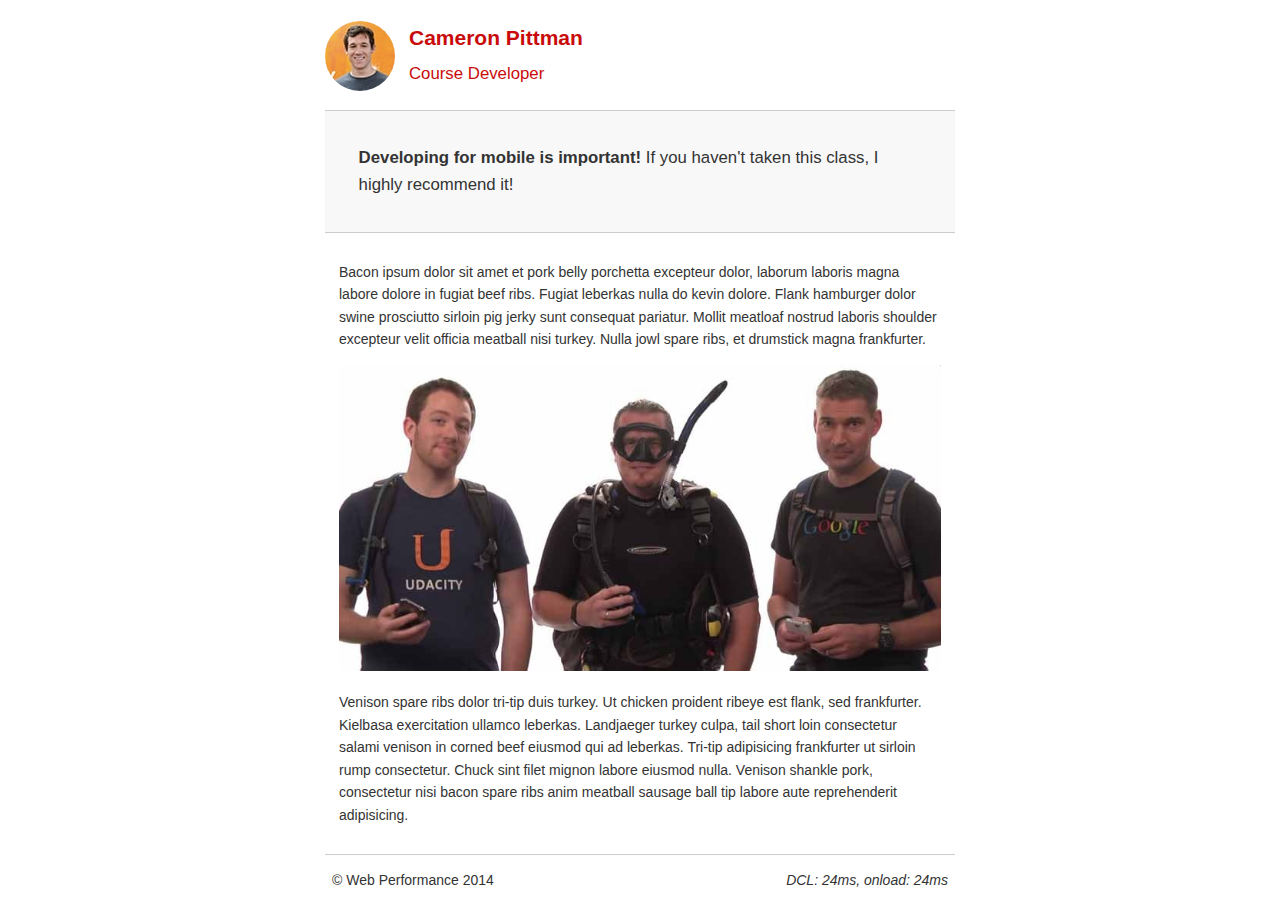
<file: project-mobile.html>
<!DOCTYPE html>
<html lang="en">
  <head>
    <meta charset="utf-8">
    <meta name="viewport" content="width=device-width, initial-scale=1">
    <meta name="description" content=" FILL ME IN ">
    <meta name="author" content=" FILL ME IN ">
    <title>Cameron Pitman: Portfolio</title>

    <!-- Hmm, what is the impact of web fonts on speed? Measure it... -->
    <!-- <link href="//fonts.googleapis.com/css?family=Open+Sans:400,700" rel="stylesheet"> -->

    

    <script>
      (function(w,g){w['GoogleAnalyticsObject']=g;
      w[g]=w[g]||function(){(w[g].q=w[g].q||[]).push(arguments)};w[g].l=1*new Date();})(window,'ga');

      // Optional TODO: replace with your Google Analytics profile ID.
      ga('create', 'UA-XXXX-Y');
      ga('send', 'pageview');
    </script>
    <!--<script src="http://www.google-analytics.com/analytics.js"></script>-->
    <script async src="js/perfmatters.js"></script>
  </head>

  <body>
    <header>
      <a href="/"><img src="img/profilepic.jpg"></a>
      <p>Cameron Pittman<br><span>Course Developer</span></p>
    </header>

    <div class="container">
      <div class="hero">
        <strong>Developing for mobile is important!</strong> If you haven't taken this class, I highly recommend it!
      </div>

      <div class="content">

        <p>Bacon ipsum dolor sit amet et pork belly porchetta excepteur dolor, laborum laboris magna labore dolore in fugiat beef ribs. Fugiat leberkas nulla do kevin dolore. Flank hamburger dolor swine prosciutto sirloin pig jerky sunt consequat pariatur. Mollit meatloaf nostrud laboris shoulder excepteur velit officia meatball nisi turkey. Nulla jowl spare ribs, et drumstick magna frankfurter.</p>

        <img src="img/mobilewebdev.jpg">

        <p>Venison spare ribs dolor tri-tip duis turkey. Ut chicken proident ribeye est flank, sed frankfurter. Kielbasa exercitation ullamco leberkas. Landjaeger turkey culpa, tail short loin consectetur salami venison in corned beef eiusmod qui ad leberkas. Tri-tip adipisicing frankfurter ut sirloin rump consectetur. Chuck sint filet mignon labore eiusmod nulla. Venison shankle pork, consectetur nisi bacon spare ribs anim meatball sausage ball tip labore aute reprehenderit adipisicing.</p>

    </div>

    <footer>
      <p>&copy; Web Performance 2014 <span id="crp-stats"></span></p>
    </footer>
  </body>
</html>
<link href="css/style.css" rel="stylesheet">
<link href="css/print.css" rel="stylesheet">
</file>
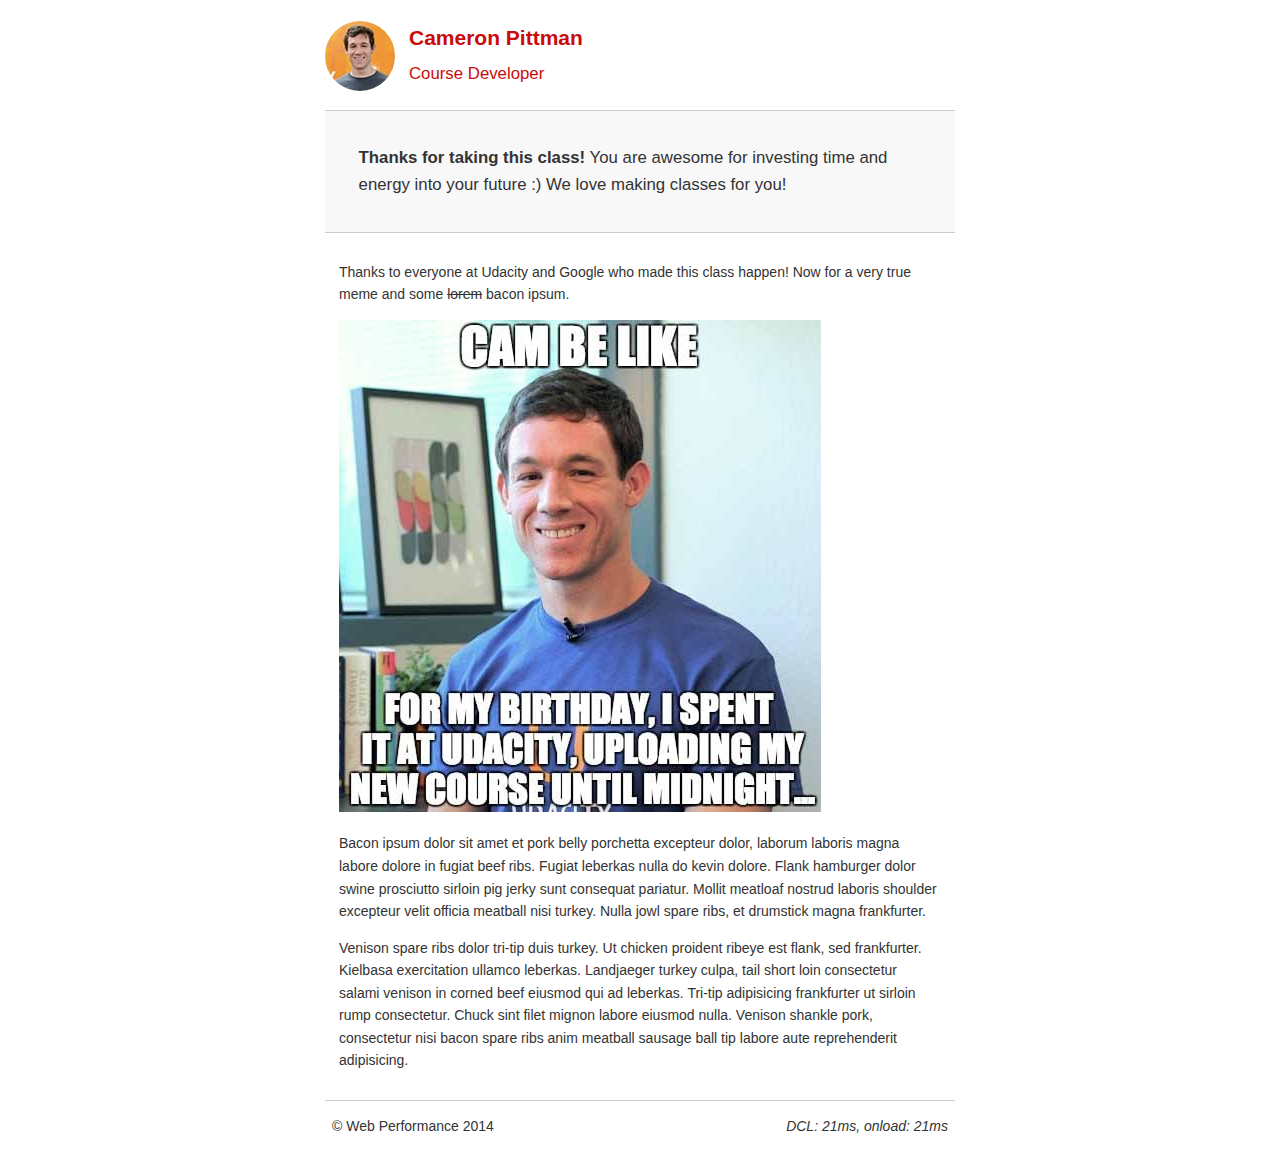
<file: project-webperf.html>
<!DOCTYPE html>
<html lang="en">
  <head>
    <meta charset="utf-8">
    <meta name="viewport" content="width=device-width, initial-scale=1">
    <meta name="description" content=" FILL ME IN ">
    <meta name="author" content=" FILL ME IN ">
    <title>Cameron Pitman: Portfolio</title>

    <!-- Hmm, what is the impact of web fonts on speed? Measure it... -->
    <!-- <link href="//fonts.googleapis.com/css?family=Open+Sans:400,700" rel="stylesheet"> -->

    

    <script>
      (function(w,g){w['GoogleAnalyticsObject']=g;
      w[g]=w[g]||function(){(w[g].q=w[g].q||[]).push(arguments)};w[g].l=1*new Date();})(window,'ga');

      // Optional TODO: replace with your Google Analytics profile ID.
      ga('create', 'UA-XXXX-Y');
      ga('send', 'pageview');
    </script>
    <!--<script src="http://www.google-analytics.com/analytics.js"></script>-->
    <script async src="js/perfmatters.js"></script>
  </head>

  <body>
    <header>
      <a href="/"><img src="img/profilepic.jpg"></a>
      <p>Cameron Pittman<br><span>Course Developer</span></p>
    </header>

    <div class="container">
      <div class="hero">
        <strong>Thanks for taking this class!</strong> You are awesome for investing time and energy into your future :) We love making classes for you!
      </div>

      <div class="content">

        <p>Thanks to everyone at Udacity and Google who made this class happen! Now for a very true meme and some <strike>lorem</strike> bacon ipsum.</p>

        <img src="img/cam_be_like.jpg">

        <p>Bacon ipsum dolor sit amet et pork belly porchetta excepteur dolor, laborum laboris magna labore dolore in fugiat beef ribs. Fugiat leberkas nulla do kevin dolore. Flank hamburger dolor swine prosciutto sirloin pig jerky sunt consequat pariatur. Mollit meatloaf nostrud laboris shoulder excepteur velit officia meatball nisi turkey. Nulla jowl spare ribs, et drumstick magna frankfurter.</p>

        <p>Venison spare ribs dolor tri-tip duis turkey. Ut chicken proident ribeye est flank, sed frankfurter. Kielbasa exercitation ullamco leberkas. Landjaeger turkey culpa, tail short loin consectetur salami venison in corned beef eiusmod qui ad leberkas. Tri-tip adipisicing frankfurter ut sirloin rump consectetur. Chuck sint filet mignon labore eiusmod nulla. Venison shankle pork, consectetur nisi bacon spare ribs anim meatball sausage ball tip labore aute reprehenderit adipisicing.</p>

    </div>

    <footer>
      <p>&copy; Web Performance 2014 <span id="crp-stats"></span></p>
    </footer>
  </body>
</html>
<link href="css/style.css" rel="stylesheet">
<link href="css/print.css" rel="stylesheet">
</file>
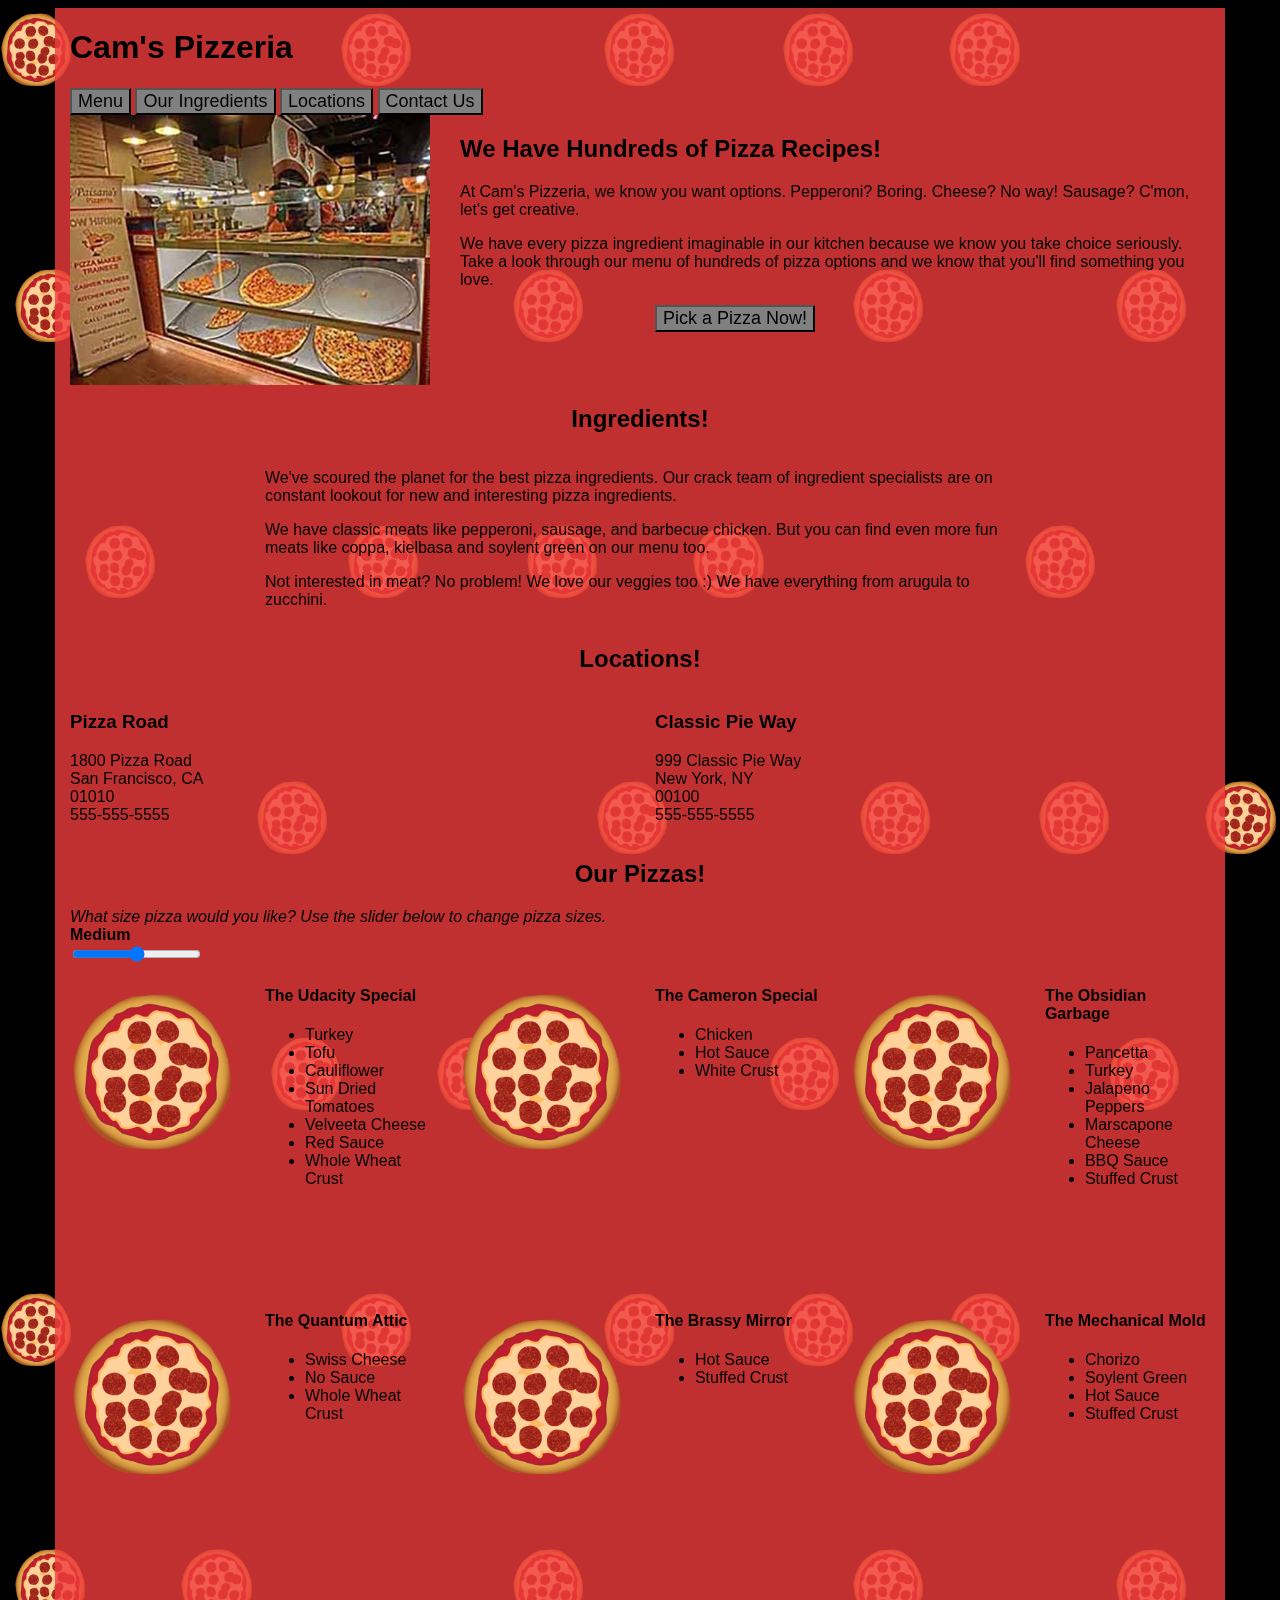
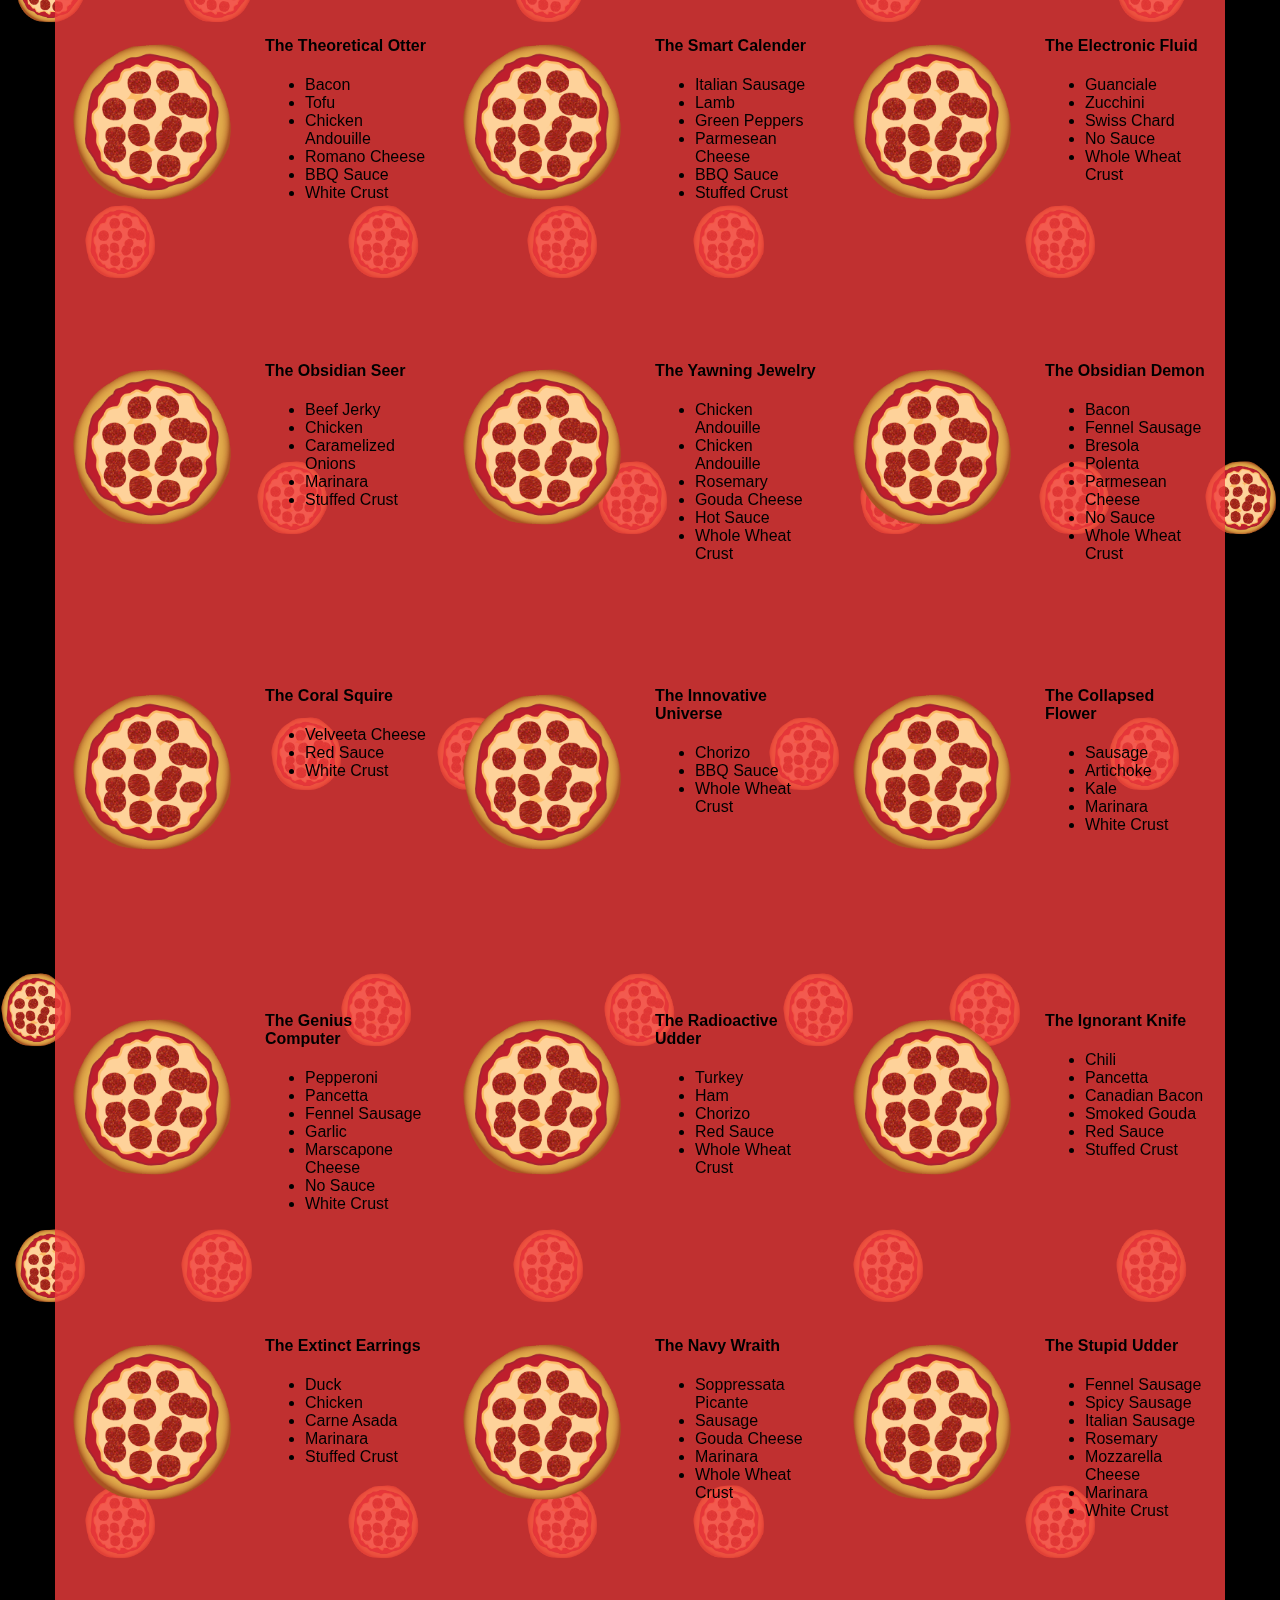
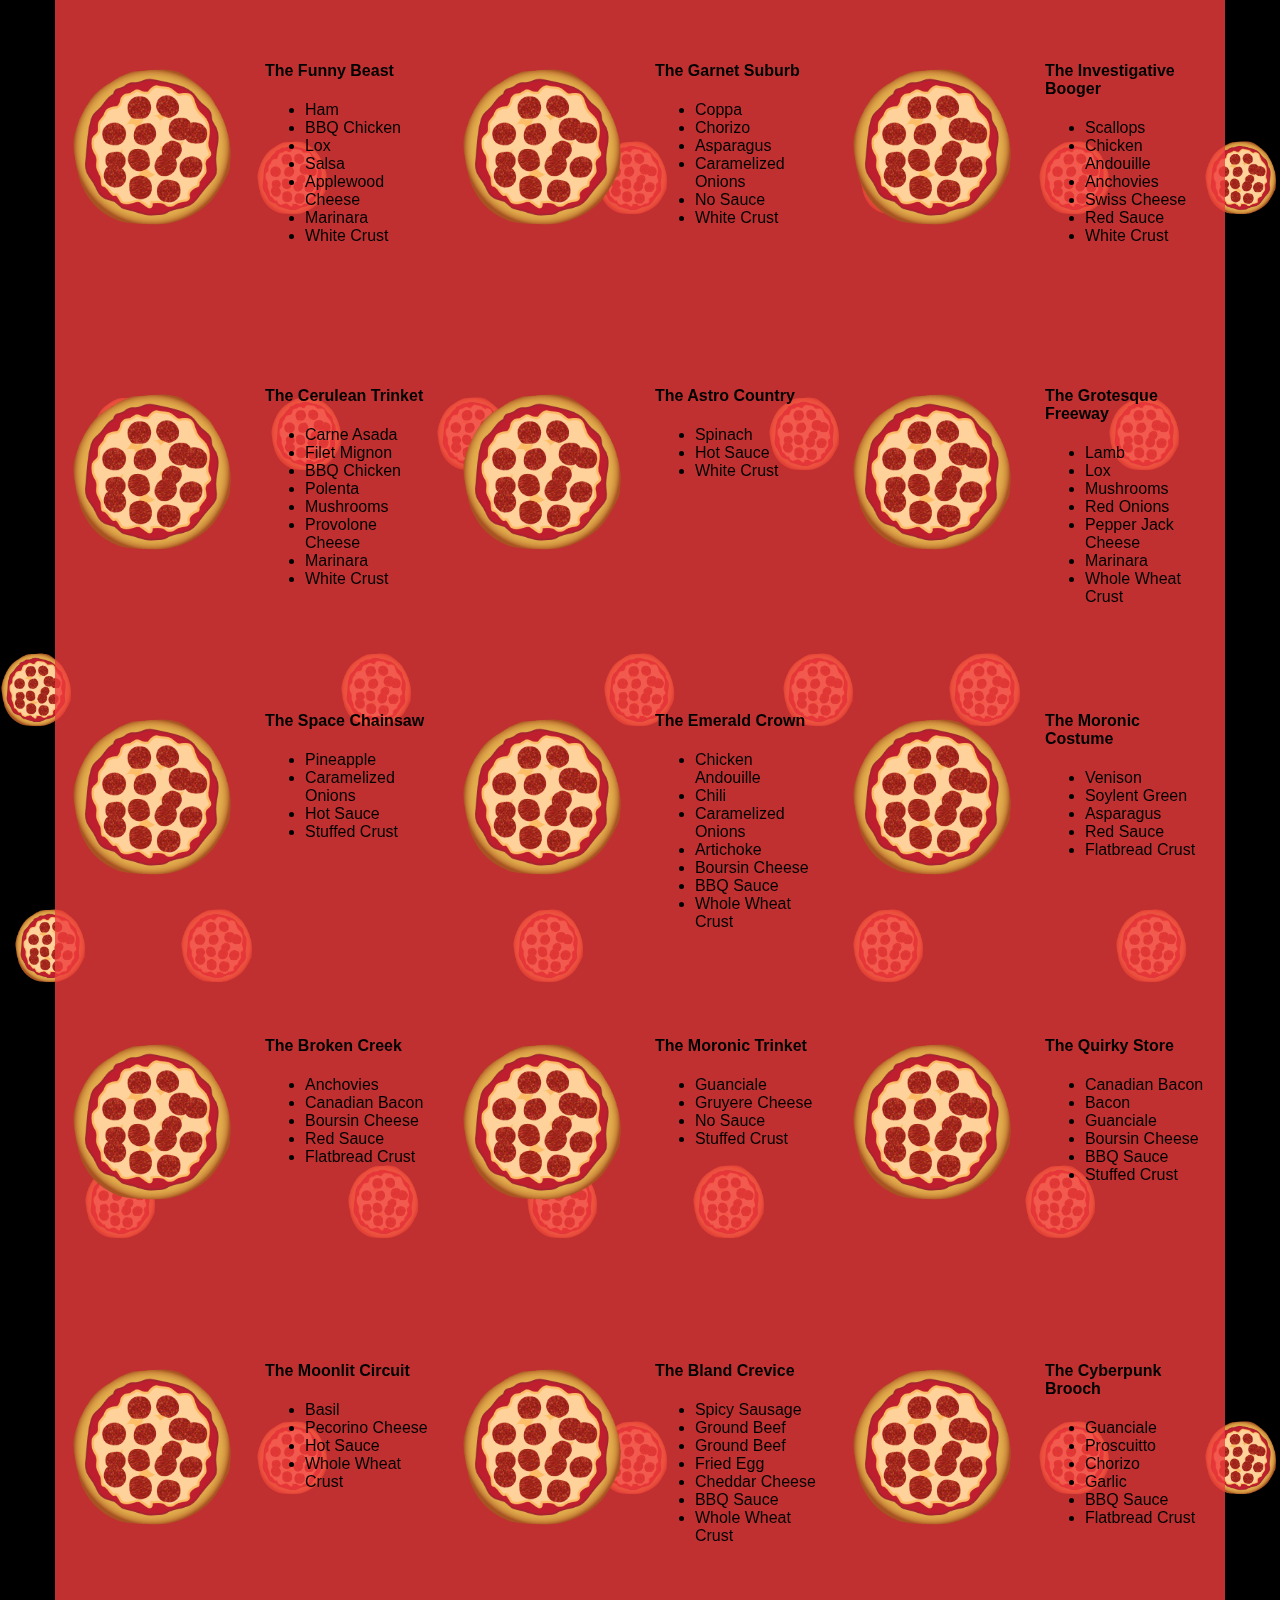
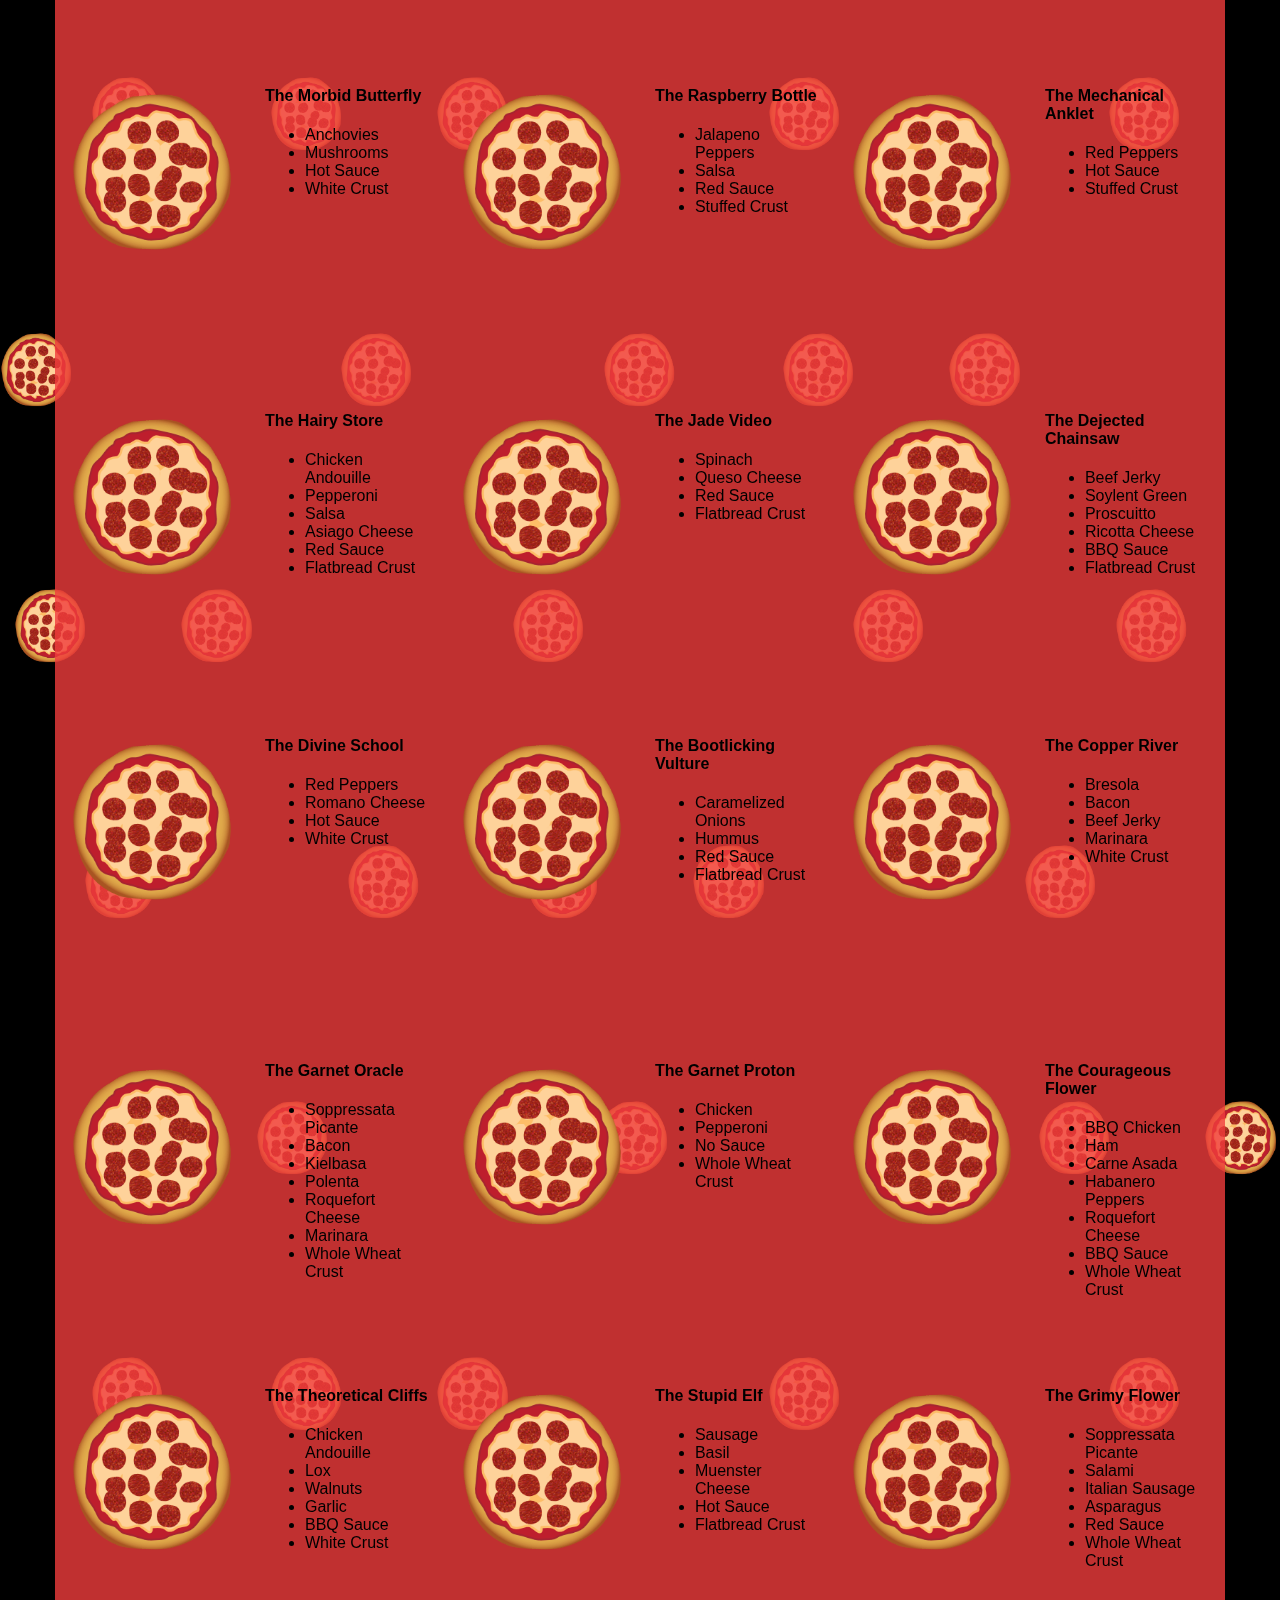
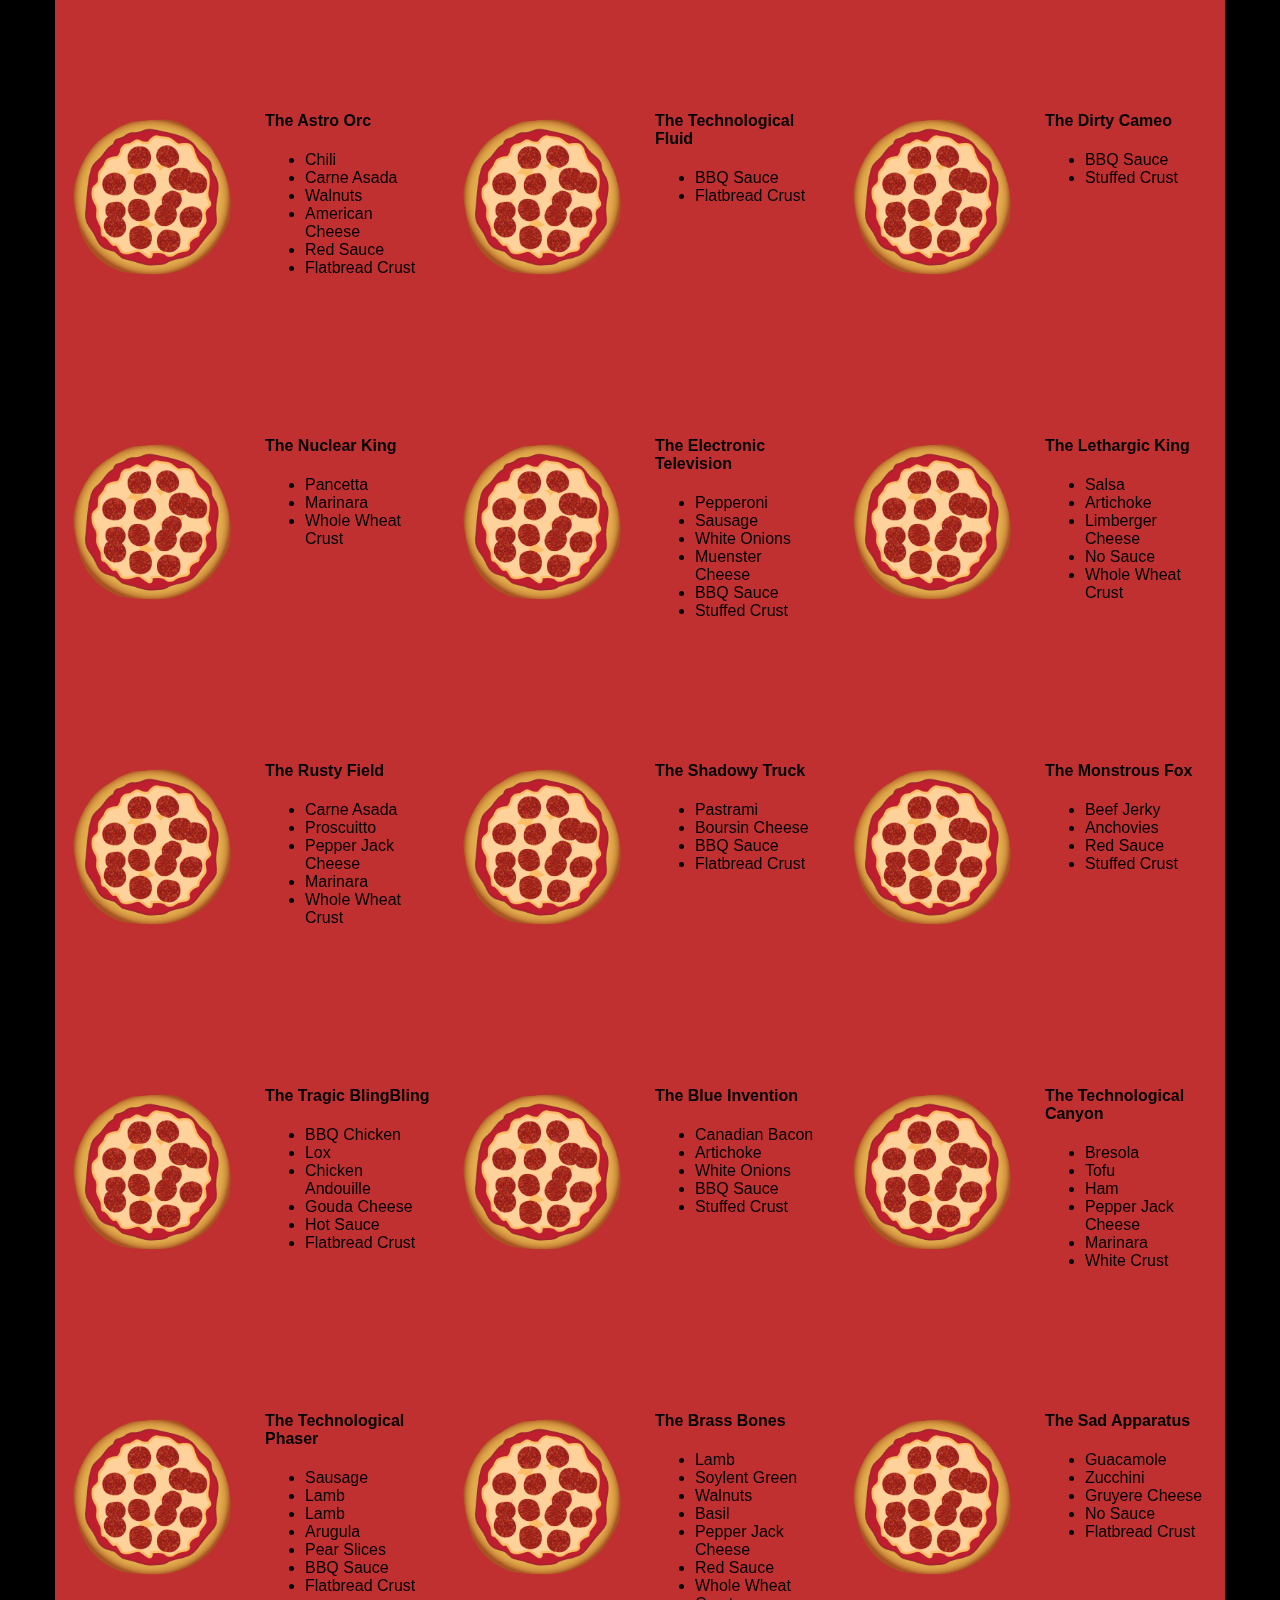
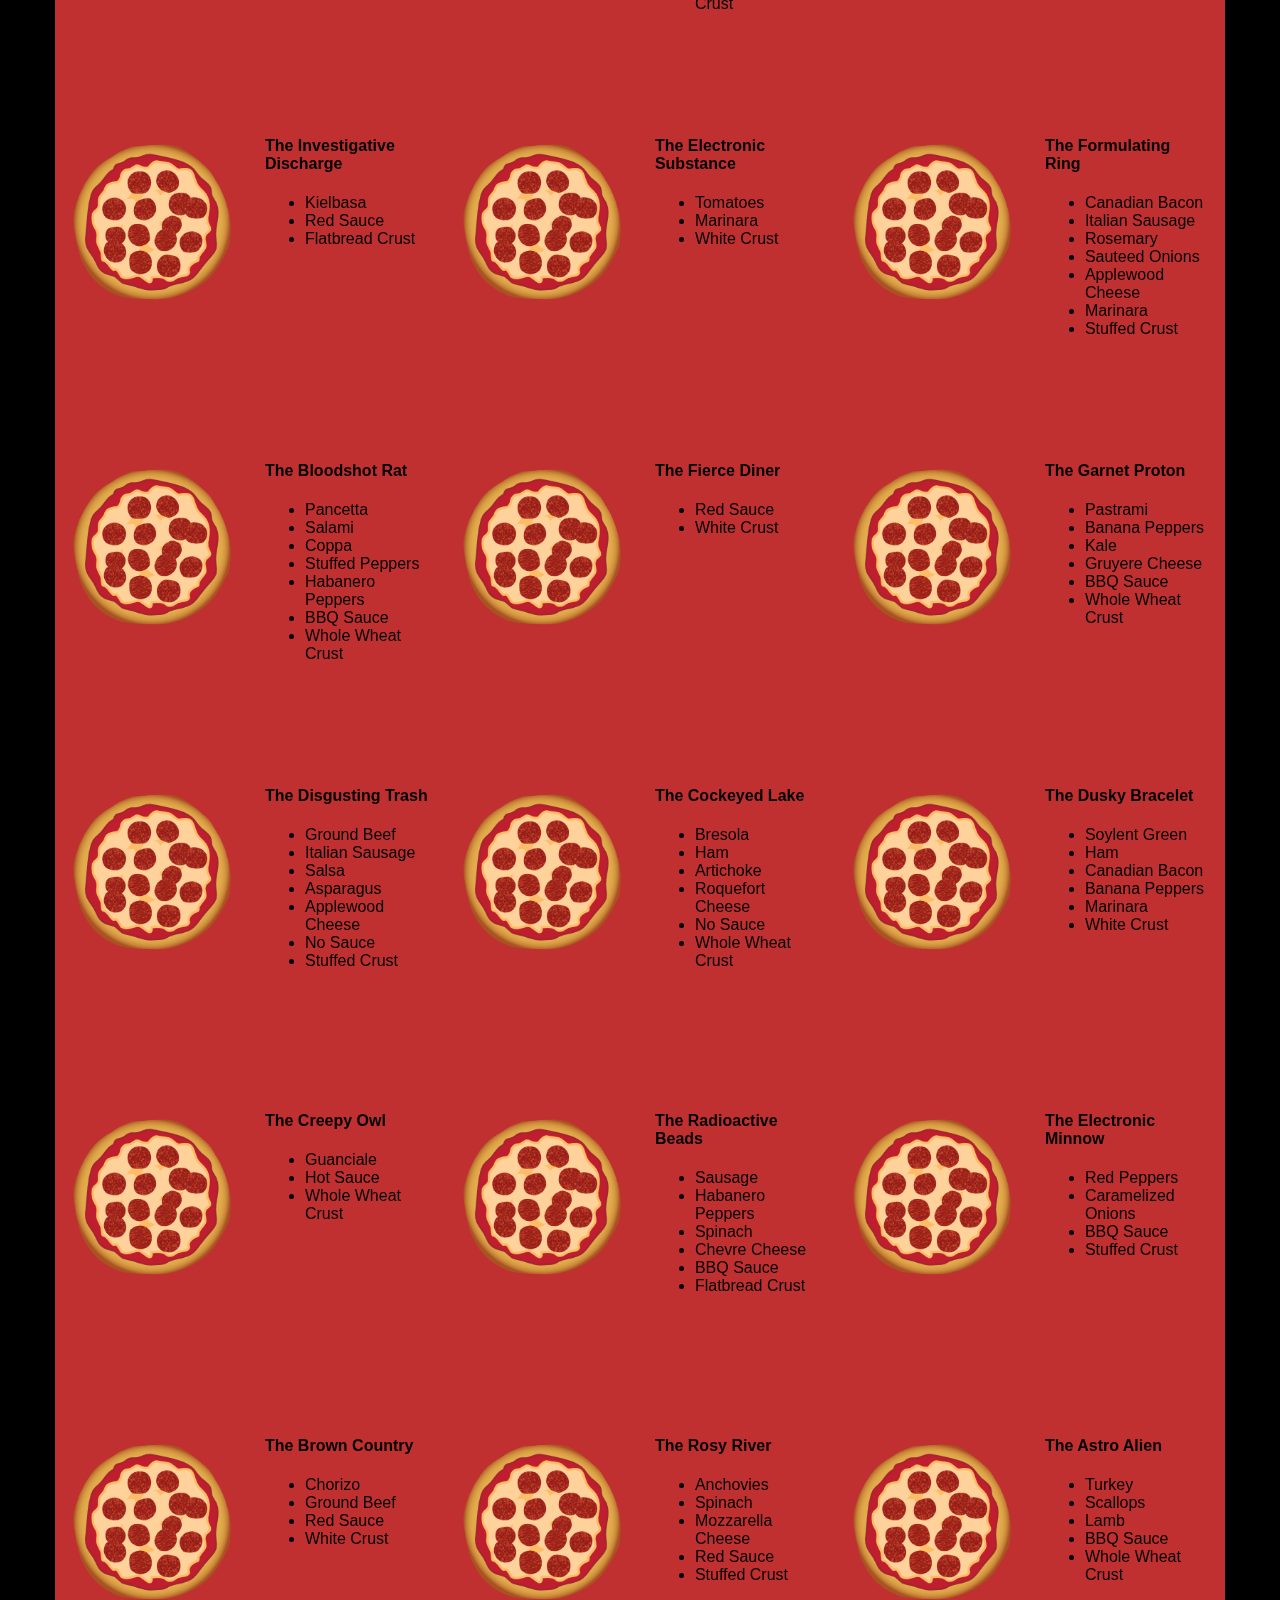
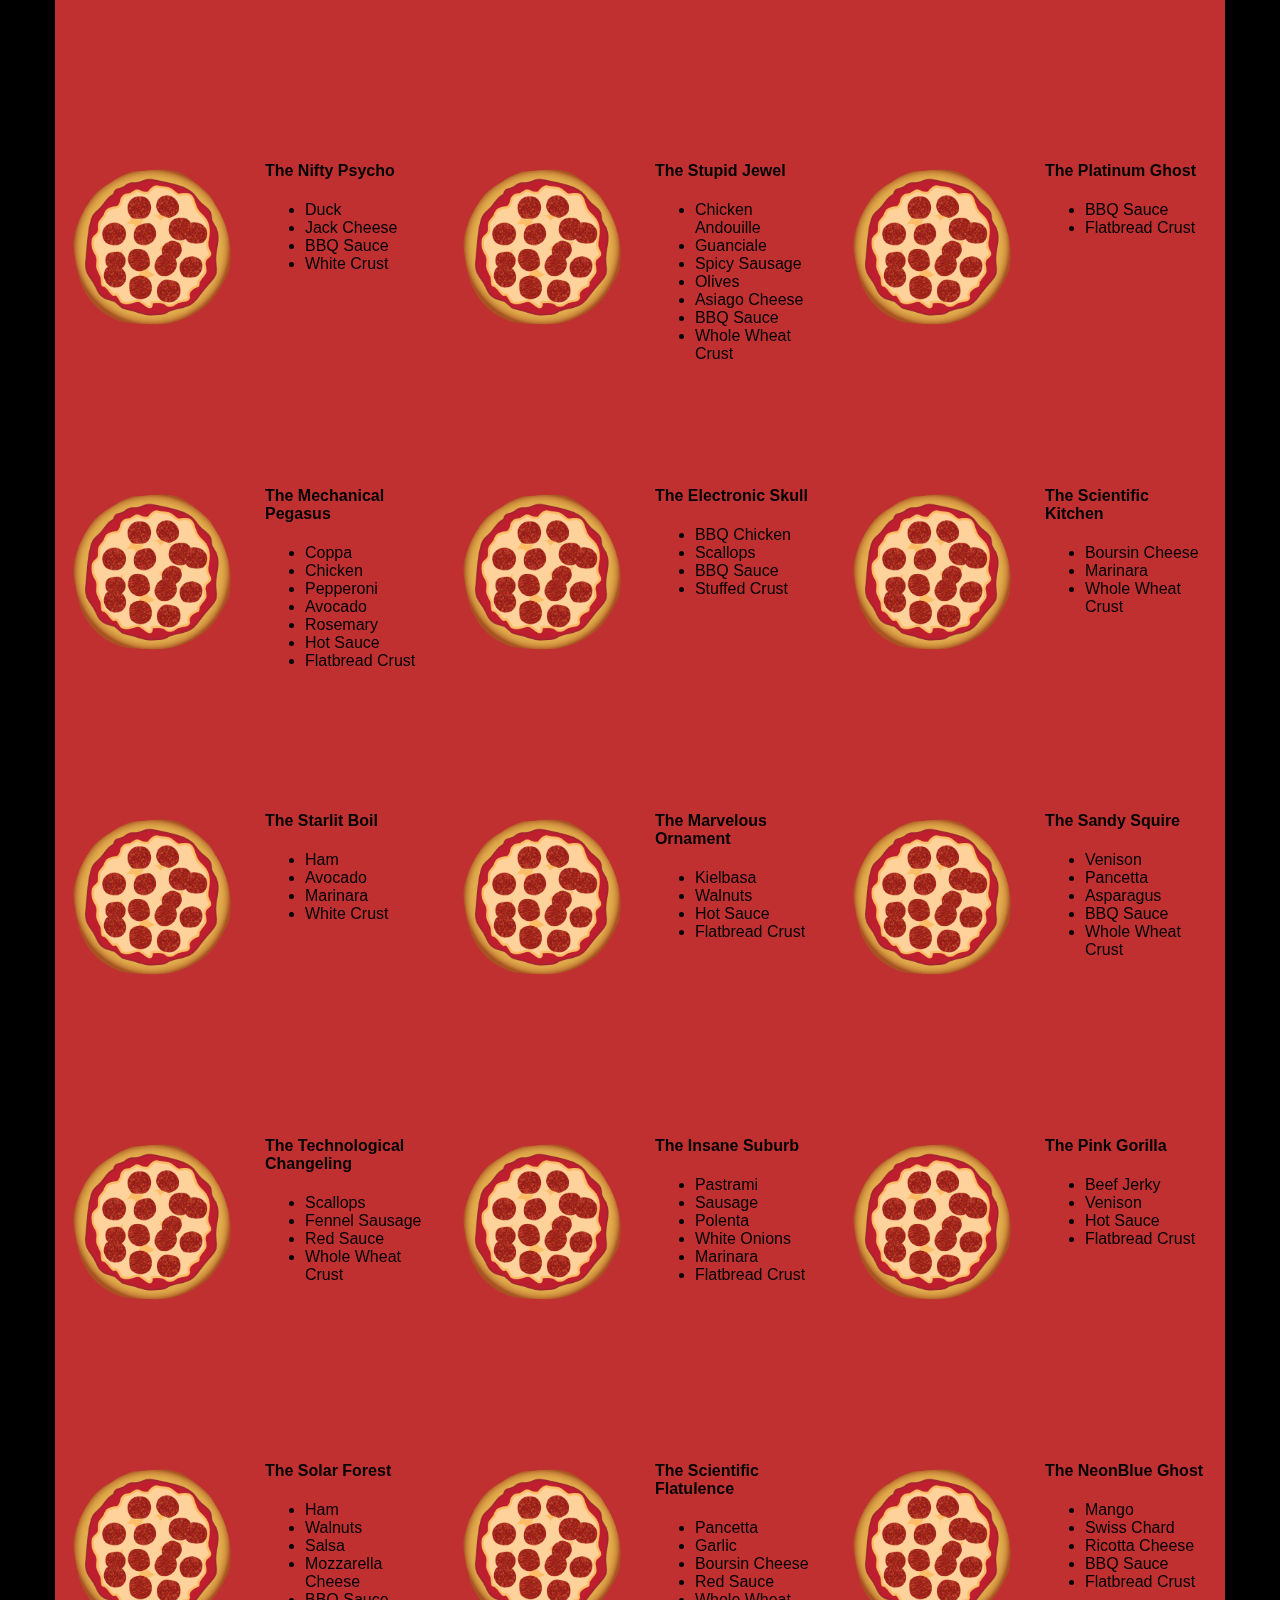
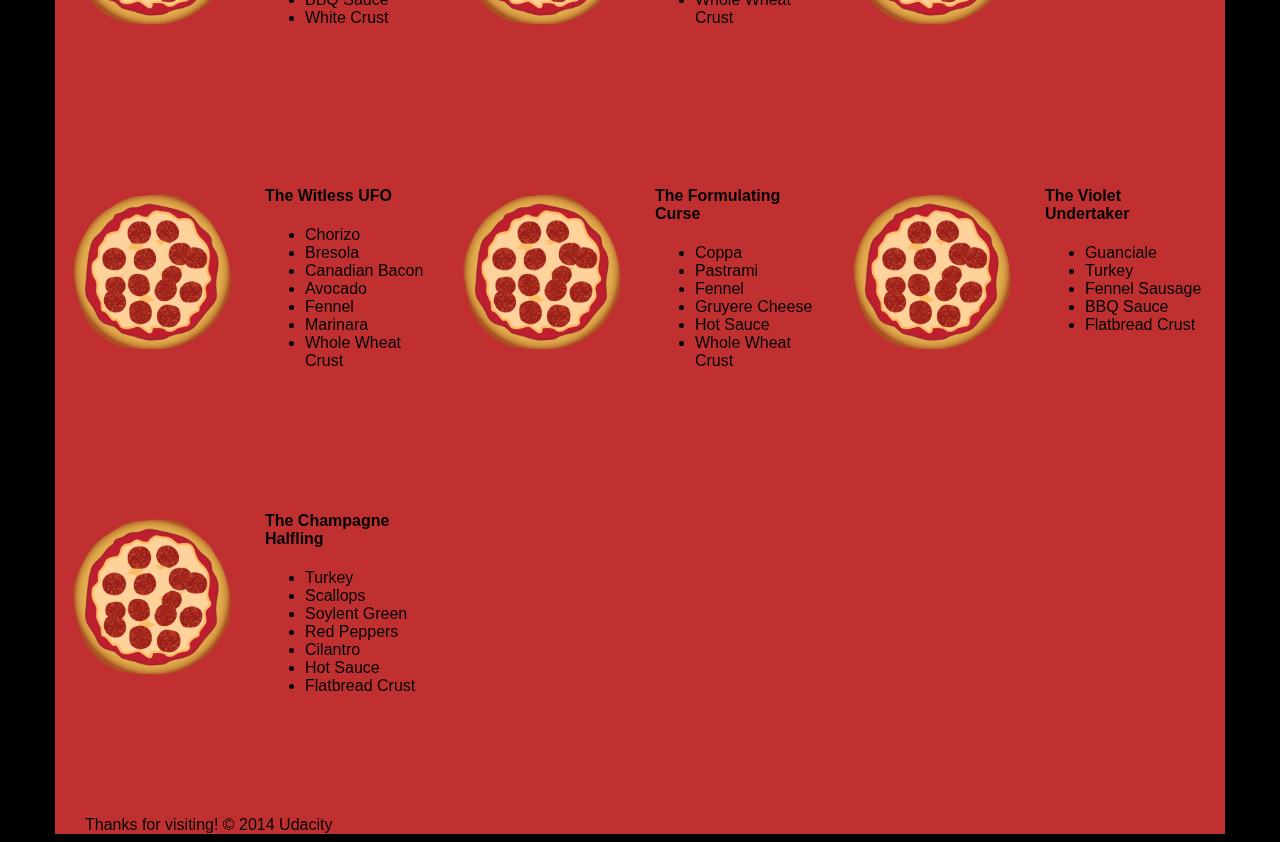
<file: views/pizza.html>
<!DOCTYPE HTML>
<html>
<head>
  
</head>

<body>
  <div class="container">
    <div id="header" class="row">
      <div class="col-md-6">
        <div class="row">
          <div class="col-md-12">
            <h1>Cam's Pizzeria</h1>
            <div class="row">
              <div id="menu" class="col-md-12">
                <form action="#randomPizzas">
                  <input type="submit" value="Menu">
                </form>
                <form action="#ingredients">
                  <input type="submit" value="Our Ingredients">
                </form>
                <form action="#locations">
                  <input type="submit" value="Locations">
                </form>
                <form action="#" onsubmit="alert('Thanks for clicking! This button doesn\'t do anything because this is a fake pizzeria :\)')">
                  <input type="submit" value="Contact Us">
                </form>
              </div>
            </div>
          </div>
        </div>
      </div>
      <div id="movingPizzas1" class="col-md-6">
      </div>
    </div>
    <div id="callToAction" class="row">
      <div class="col-md-4">
        <img src="images/pizzeria.jpg" class="img-responsive"> <!-- Image credit to: http://commons.wikimedia.org/wiki/File:HK_TST_night_%E5%98%89%E8%98%AD%E9%81%93_Granville_Road_restaurant_Paisano's_Pizzeria_pizza_Dec-2013.JPG -->
      </div>
      <div class="col-md-8">
        <div class="row">
          <div class="col-md-12">
            <h2>We Have Hundreds of Pizza Recipes!</h2>
            <p>At Cam's Pizzeria, we know you want options. Pepperoni? Boring. Cheese? No way! Sausage? C'mon, let's get creative.</p>

            <p>We have every pizza ingredient imaginable in our kitchen because we know you take choice seriously. Take a look through our menu of hundreds of pizza options and we know that you'll find something you love.</p>
          </div>
        </div>
        <div class="row">
          <div class="col-md-6 col-md-push-3">
            <form action="#randomPizzas">
              <input type="submit" value="Pick a Pizza Now!">
            </form>
          </div>
        </div>
      </div>
    </div>
    <div id="ingredients" class="row">
      <div class="col-md-8 col-md-push-2">
        <div class="row">
          <div class="col-md-12 centered">
            <h2>Ingredients!</h2>
          </div>
        </div>
        <div class="row">
          <div class="col-md-12">
            <p>We've scoured the planet for the best pizza ingredients. Our crack team of ingredient specialists are on constant lookout for new and interesting pizza ingredients.</p>

            <p>We have classic meats like pepperoni, sausage, and barbecue chicken. But you can find even more fun meats like coppa, kielbasa and soylent green on our menu too.</p>

            <p>Not interested in meat? No problem! We love our veggies too :) We have everything from arugula to zucchini.</p>
          </div>
        </div>
      </div>
    </div>
    <div id="locations" class="row">
      <div class="col-md-12">
        <h2 style="text-align: center">Locations!</h2>
        <div class="row">
          <div class="col-md-6">
            <h3>Pizza Road</h3>
            <p>1800 Pizza Road<br>San Francisco, CA<br>01010<br>555-555-5555</p>
          </div>
          <div class="col-md-6">
            <h3>Classic Pie Way</h3>
            <p>999 Classic Pie Way<br>New York, NY<br>00100<br>555-555-5555</p>
          </div>
        </div>
      </div>
    </div>
    <div id="pizzaGenerator" class="row">
      <div class="col-md-12">
        <h2 style="text-align: center">Our Pizzas!</h2>
        <div class="row">
          <div class="col-md-12">
            <em>What size pizza would you like? Use the slider below to change pizza sizes.</em>
          </div>
          <div id="pizzaSize" class="col-md-6">Medium</div>
          <div class="col-md-12">
            <input id="sizeSlider" type="range" min="1" max="3" value="2" step="1" onchange="resizePizzas(this.value)"></input>
          </div>
        </div>
        <div id="randomPizzas" class="row">
          <div id="pizza0" class="randomPizzaContainer" style="width:33.33%;">
            <div class="col-md-6">
              <img src="images/pizza.png" class="img-responsive">
            </div>
            <div class="col-md-6">
              <h4>The Udacity Special</h4>
              <ul>
                <li>Turkey</li>
                <li>Tofu</li>
                <li>Cauliflower</li>
                <li>Sun Dried Tomatoes</li>
                <li>Velveeta Cheese</li>
                <li>Red Sauce</li>
                <li>Whole Wheat Crust</li>
              </ul>
            </div>
          </div>
          <div id="pizza1" class="randomPizzaContainer" style="width:33.33%;">
            <div class="col-md-6">
              <img src="images/pizza.png" class="img-responsive">
            </div>
            <div class="col-md-6">
              <h4>The Cameron Special</h4>
              <ul>
                <li>Chicken</li>
                <li>Hot Sauce</li>
                <li>White Crust</li>
              </ul>
            </div>
          </div>
        </div>
      </div>
    </div>
    <div id="footer" class="col-md-12">Thanks for visiting! &copy; 2014 Udacity</div>
  </div>
  <script type="text/javascript" src="js/main.js"></script>
</body>

</html>
<link rel="stylesheet" href="css/style.css">
  <link rel="stylesheet" href="css/bootstrap-grid.css">
</file>
<file: css/style.css>
html {
  font-size: 100%;
  overflow-y: scroll;
  -webkit-tap-highlight-color: rgba(0,0,0,0);
  -ms-text-size-adjust: 100%;
  -webkit-text-size-adjust: none;
}
body { margin: 0; font-size: 14px; line-height: 1.61; font-weight: 400; }
body, button, input, select, textarea { font-family: 'Open Sans', sans-serif; color: #333; }

a { color: #12C; }
a:visited { color: #61C; }
a:focus { outline: thin dotted; }
a:hover, a:active { color: #c00; outline: 0; }

b, strong { font-weight: bold; }
pre, code { font-family: monospace, monospace; font-size: 1em; }
ul, ol { margin: 1em 0; padding: 0 0 0 20px; }
img { border: 0; max-width: 100%; }

body { background: #fff; }
header, footer, .container { max-width: 45em; margin: 0 auto; }

header { padding: 0 0.5em; color: #C90B0B; }
header img { border-radius: 40px; float: left; }
header p { font-size:1.5em; font-weight: bold; padding-left: 4em;}
header p span { font-size: 0.8em; font-weight: normal;}

.hero { padding: 2em; background-color: #f8f8f8; font-size:1.2em;
  border-bottom: 1px solid #ccc;
  border-top: 1px solid #ccc;
}

.content { padding: 1em 1em; }
.content li { list-style-type: none; font-size: 1.1em;}
li img { float:left; padding-right: 1em; }
li p { font-size: 0.9em; font-style: italic; }

footer {
  padding: 0 0.5em;
  border-top: 1px solid #ccc;
}
footer span { float: right; font-style: italic; }

/* Smartphones (portrait) */
@media only screen and (max-width: 480px) {
  body { font-size: 12px;}
  header p { padding-left: 4.5em;}
}
</file>
<file: css/print.css>
@media print {
  * { background: transparent !important; color: black !important; text-shadow: none !important; filter:none !important; -ms-filter: none !important; }
  a, a:visited { color: #444 !important; text-decoration: underline; }
  a[href]:after { content: " (" attr(href) ")"; }
  tr, img { page-break-inside: avoid; }
  img { max-width: 100% !important; }
  @page { margin: 0.5cm; }
  p, h2, h3 { orphans: 3; widows: 3; }
  h2, h3{ page-break-after: avoid; }
}
</file>
<file: views/css/style.css>
/** {
  outline: 1px solid red !important;
}*/
* {
  -webkit-box-sizing: border-box;
  -moz-box-sizing: border-box;
  -box-sizing: border-box;
}

body {
  font-family: "Trebuchet MS", Helvetica, sans-serif;
  background: black;
}

input {
  background: grey;
  font-size: 18px;
}

form {
  display: inline-block;
}

.centered {
  text-align: center;
}

#pizzaSize {
  font-weight: 800;
}

.mover {
  position: fixed;
  width: 256px;
  z-index: -1;
}

.randomPizzaContainer {
  float: left;
  display: flex;
}

.randomPizzaContainer:after {
  content: "";
  display: table;
  clear:both;
}

 .container {
  background-color: rgba(240, 60, 60, 0.8);
}
</file>
